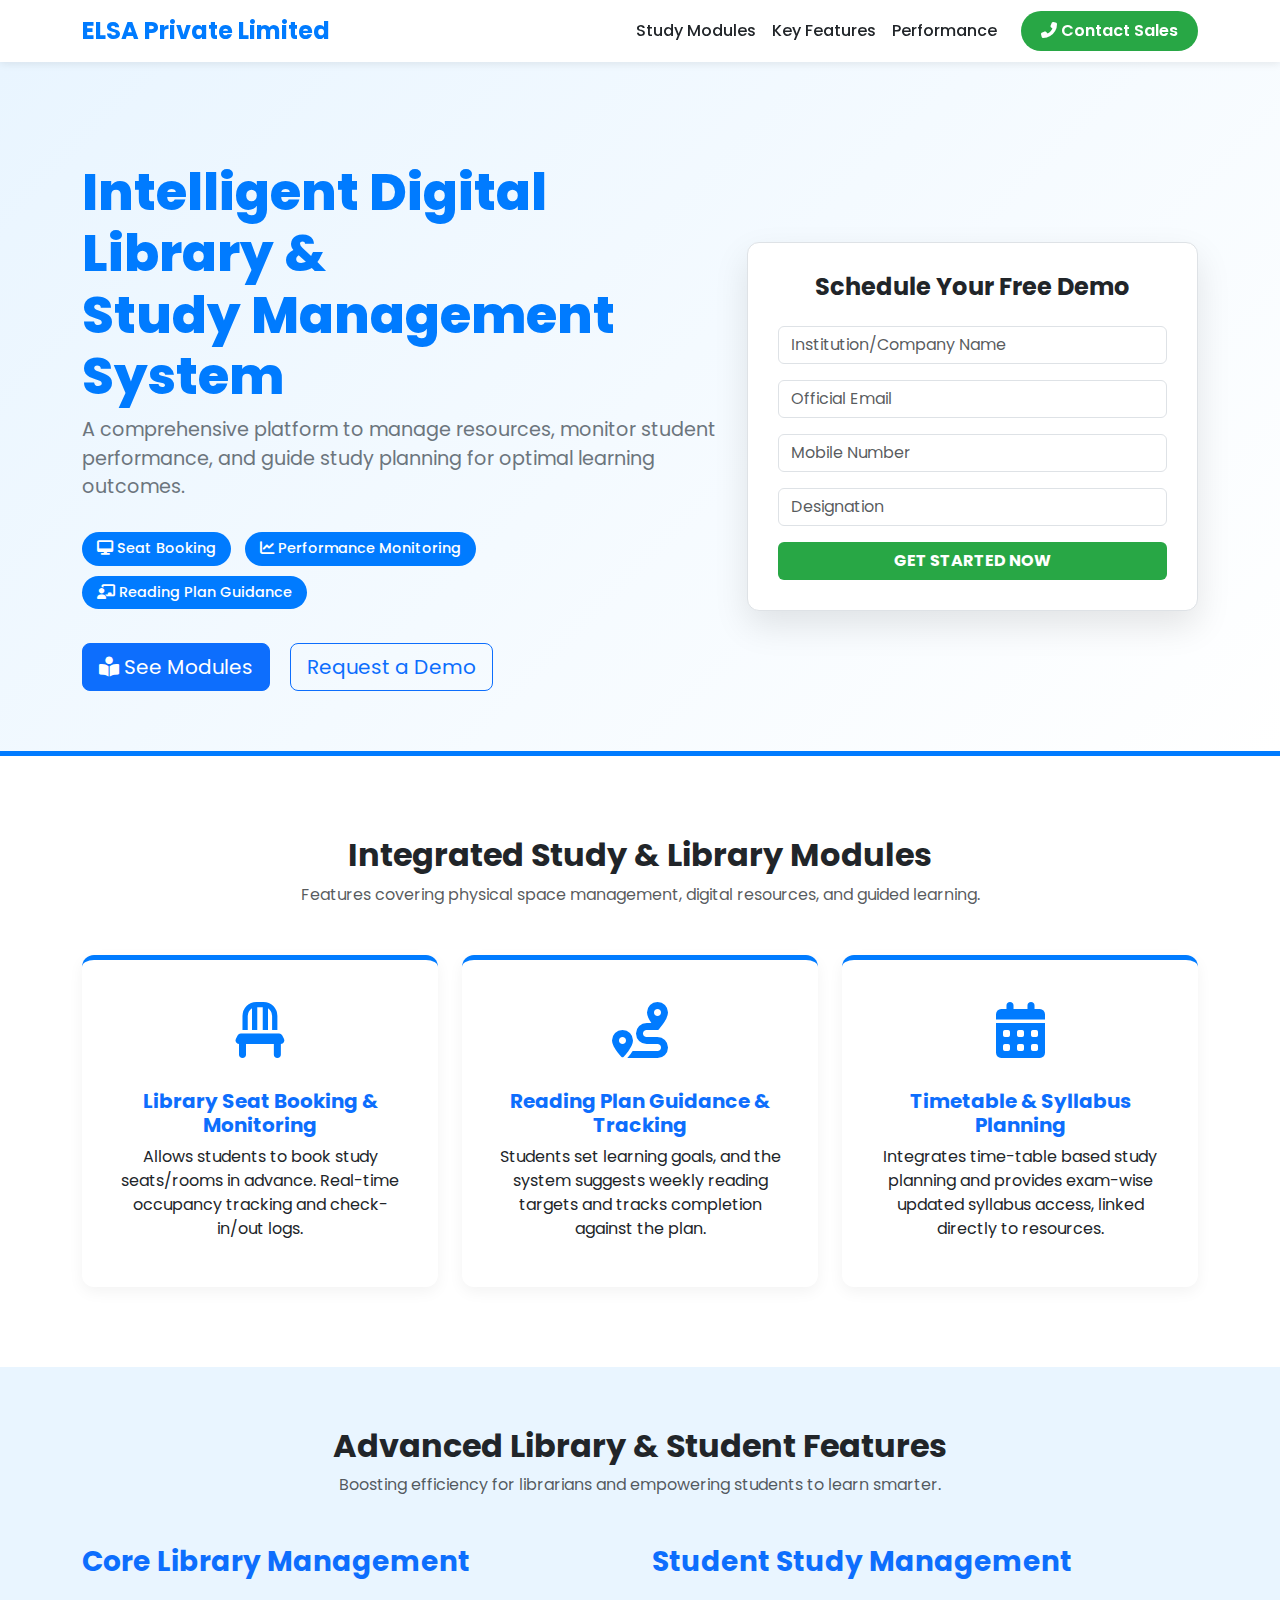
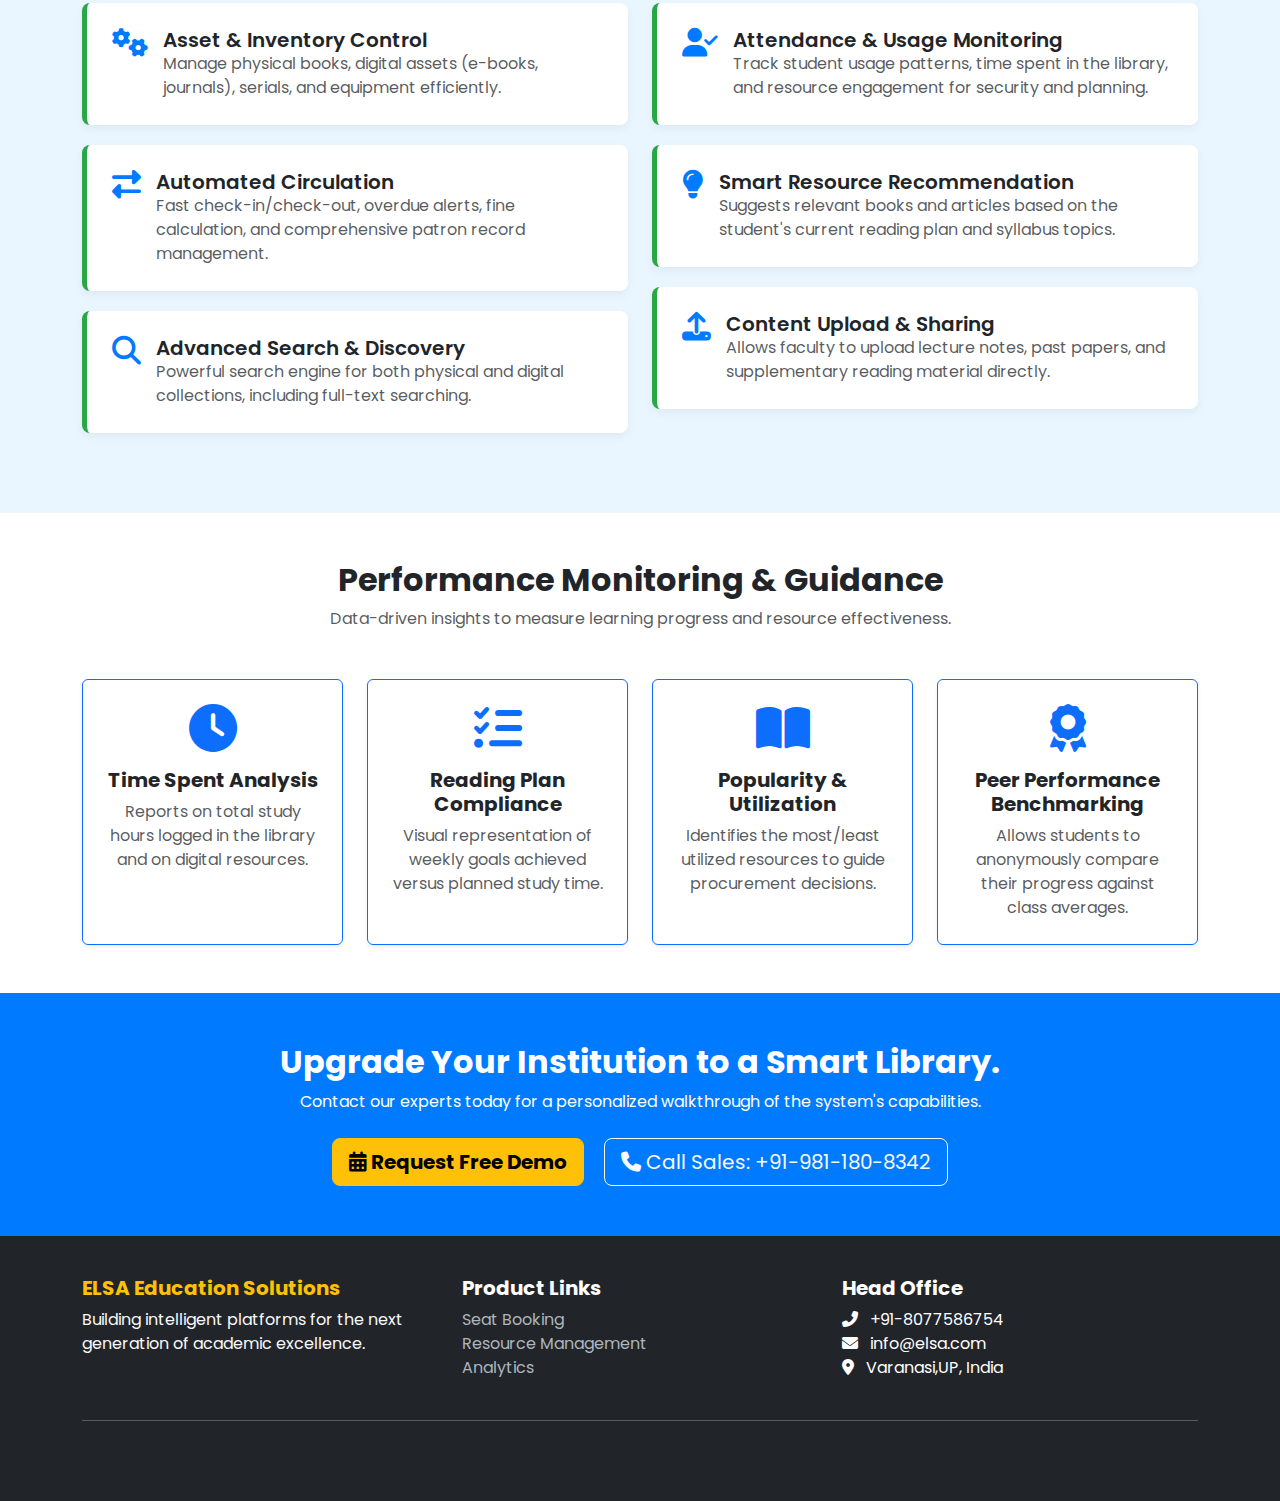
<file: templates/dlms.html>
<!DOCTYPE html>
<html lang="en">
<head>
    <meta charset="utf-8">
    <meta name="viewport" content="width=device-width, initial-scale=1">
    <title>Digital Library Management System | ELSA Private Limited</title>

    <!-- Bootstrap CSS -->
    <link href="https://cdn.jsdelivr.net/npm/bootstrap@5.3.2/dist/css/bootstrap.min.css" rel="stylesheet">
    <!-- Font Awesome Icons -->
    <link href="https://cdnjs.cloudflare.com/ajax/libs/font-awesome/6.4.0/css/all.min.css" rel="stylesheet">
    <!-- Google Font - Poppins -->
    <link href="https://fonts.googleapis.com/css2?family=Poppins:wght@400;500;600;700;800&display=swap" rel="stylesheet">

    <style>
        :root {
            --primary-color: #007bff; /* Bright Blue */
            --secondary-color: #e9f5ff; /* Very Light Blue */
            --accent-color: #28a745; /* Green for success/focus */
            --text-dark: #212529;
            --text-light: #6c757d;
        }

        body {
            font-family: 'Poppins', sans-serif;
            background-color: #fff;
            color: var(--text-dark);
        }

        /* --- Navbar --- */
        .navbar {
            box-shadow: 0 2px 8px rgba(0, 0, 0, 0.08);
            background-color: #fff;
        }
        .navbar-brand {
            color: var(--primary-color) !important;
            font-weight: 700;
            font-size: 1.5rem;
        }
        .nav-link {
            color: var(--text-dark) !important;
            font-weight: 500;
            transition: color 0.3s;
        }
        .nav-link:hover {
            color: var(--primary-color) !important;
        }
        .btn-call-now {
            background-color: var(--accent-color);
            color: #fff;
            font-weight: 600;
            border: none;
            padding: 8px 20px;
            border-radius: 50px;
            transition: background-color 0.3s;
        }
        .btn-call-now:hover {
            background-color: #218838;
        }

        /* --- Hero Section --- */
        .hero-section {
            background: linear-gradient(135deg, var(--secondary-color) 0%, #fff 100%);
            padding: 100px 0 60px 0;
            border-bottom: 5px solid var(--primary-color);
        }
        .hero-title {
            font-weight: 800;
            color: var(--primary-color);
            font-size: 3.2rem;
        }
        .hero-subtitle {
            color: var(--text-light);
            font-size: 1.2rem;
            margin-bottom: 30px;
        }
        .hero-feature-pill {
            display: inline-block;
            background-color: var(--primary-color);
            color: #fff;
            padding: 6px 15px;
            border-radius: 50px;
            font-size: 0.9rem;
            font-weight: 500;
            margin-right: 10px;
            margin-bottom: 10px;
        }
        .contact-form-card {
            background-color: #fff;
            border: 1px solid #dee2e6;
            border-radius: 12px;
            padding: 30px;
            box-shadow: 0 15px 35px rgba(0, 0, 0, 0.1);
        }

        /* --- Modules Section --- */
        .modules-section {
            padding: 80px 0;
        }
        .module-card {
            border: none;
            border-radius: 12px;
            transition: transform 0.3s, box-shadow 0.3s;
            background-color: #fff;
            box-shadow: 0 5px 15px rgba(0,0,0,0.05);
            height: 100%;
            padding: 30px;
            text-align: center;
            border-top: 5px solid var(--primary-color);
        }
        .module-card:hover {
            transform: translateY(-5px);
            box-shadow: 0 10px 25px rgba(0,0,0,0.15);
            border-top-color: var(--accent-color);
        }
        .module-icon {
            font-size: 3.5rem;
            color: var(--primary-color);
            margin-bottom: 15px;
        }

        /* --- Detailed Features Section --- */
        .detailed-features {
            padding: 60px 0;
            background-color: var(--secondary-color);
        }
        .feature-box {
            background-color: #fff;
            padding: 25px;
            border-radius: 8px;
            box-shadow: 0 4px 10px rgba(0,0,0,0.05);
            margin-bottom: 20px;
            border-left: 5px solid var(--accent-color);
            transition: all 0.3s;
        }
        .feature-box:hover {
            box-shadow: 0 8px 15px rgba(0,0,0,0.1);
        }
        .feature-box i {
            color: var(--primary-color);
            font-size: 1.8rem;
            margin-right: 15px;
        }
        .feature-box h5 {
            color: var(--text-dark);
            font-weight: 600;
            margin: 0;
        }

        /* --- CTA Section --- */
        .cta-section {
            background-color: var(--primary-color);
            padding: 50px 0;
        }

        /* --- Footer --- */
        footer {
            background: var(--text-dark);
            color: #fff;
            padding: 40px 0;
        }
        footer a {
            color: #adb5bd;
            text-decoration: none;
            transition: color 0.3s;
        }
        footer a:hover {
            color: #fff;
        }
    </style>
</head>
<body>

<!-- Navigation Bar -->
<nav class="navbar navbar-expand-lg sticky-top">
    <div class="container">
        <a class="navbar-brand" href="index.html">ELSA Private Limited</a>
        <button class="navbar-toggler" type="button" data-bs-toggle="collapse" data-bs-target="#navbarNav">
            <span class="navbar-toggler-icon"></span>
        </button>
        <div class="collapse navbar-collapse" id="navbarNav">
            <ul class="navbar-nav ms-auto mb-2 mb-lg-0 align-items-lg-center">
                <li class="nav-item"><a class="nav-link" href="#modules">Study Modules</a></li>
                <li class="nav-item"><a class="nav-link" href="#features">Key Features</a></li>
                <li class="nav-item"><a class="nav-link" href="#performance">Performance</a></li>
                <li class="nav-item">
                    <a href="tel:+919811808342" class="btn btn-call-now ms-lg-3"><i class="fas fa-phone-alt"></i> Contact Sales</a>
                </li>
            </ul>
        </div>
    </div>
</nav>

<!-- Hero Section & Contact Form -->
<section class="hero-section">
    <div class="container">
        <div class="row align-items-center">
            <div class="col-lg-7 text-lg-start text-center mb-5 mb-lg-0">
                <h1 class="hero-title">Intelligent Digital Library & <br>Study Management System</h1>
                <p class="hero-subtitle">A comprehensive platform to manage resources, monitor student performance, and guide study planning for optimal learning outcomes.</p>

                <div class="mb-4">
                    <span class="hero-feature-pill"><i class="fas fa-desktop"></i> Seat Booking</span>
                    <span class="hero-feature-pill"><i class="fas fa-chart-line"></i> Performance Monitoring</span>
                    <span class="hero-feature-pill"><i class="fas fa-chalkboard-teacher"></i> Reading Plan Guidance</span>
                </div>

                <a href="#modules" class="btn btn-primary btn-lg me-3"><i class="fas fa-book-reader"></i> See Modules</a>
                <a href="#contact" class="btn btn-outline-primary btn-lg">Request a Demo</a>
            </div>
            <div class="col-lg-5">
                <div class="contact-form-card" id="contact">
                    <h4 class="text-center mb-4 fw-bold">Schedule Your Free Demo</h4>
                    <form>
                        <div class="mb-3"><input type="text" class="form-control" placeholder="Institution/Company Name" required></div>
                        <div class="mb-3"><input type="email" class="form-control" placeholder="Official Email" required></div>
                        <div class="mb-3"><input type="tel" class="form-control" placeholder="Mobile Number" required></div>
                        <div class="mb-3"><input type="text" class="form-control" placeholder="Designation" required></div>
                        <button type="submit" class="btn btn-accent-color w-100 fw-bold" style="background-color: var(--accent-color); color: white;">GET STARTED NOW</button>
                    </form>
                </div>
            </div>
        </div>
    </div>
</section>

<!-- Key Study Modules Section -->
<section id="modules" class="modules-section">
    <div class="container">
        <div class="text-center mb-5">
            <h2 class="fw-bold">Integrated Study & Library Modules</h2>
            <p class="text-muted">Features covering physical space management, digital resources, and guided learning.</p>
        </div>
        <div class="row g-4">
            <!-- Module 1: Seat Booking -->
            <div class="col-md-4">
                <div class="module-card">
                    <div class="module-icon"><i class="fas fa-chair"></i></div>
                    <h5 class="fw-bold text-primary">Library Seat Booking & Monitoring</h5>
                    <p>Allows students to book study seats/rooms in advance. Real-time occupancy tracking and check-in/out logs.</p>
                </div>
            </div>
            <!-- Module 2: Reading Plan Guidance -->
            <div class="col-md-4">
                <div class="module-card">
                    <div class="module-icon"><i class="fas fa-route"></i></div>
                    <h5 class="fw-bold text-primary">Reading Plan Guidance & Tracking</h5>
                    <p>Students set learning goals, and the system suggests weekly reading targets and tracks completion against the plan.</p>
                </div>
            </div>
            <!-- Module 3: Time Table & Syllabus -->
            <div class="col-md-4">
                <div class="module-card">
                    <div class="module-icon"><i class="fas fa-calendar-alt"></i></div>
                    <h5 class="fw-bold text-primary">Timetable & Syllabus Planning</h5>
                    <p>Integrates time-table based study planning and provides exam-wise updated syllabus access, linked directly to resources.</p>
                </div>
            </div>
        </div>
    </div>
</section>

<!-- Detailed Performance and Monitoring Features -->
<section id="features" class="detailed-features">
    <div class="container">
        <div class="text-center mb-5">
            <h2 class="fw-bold">Advanced Library & Student Features</h2>
            <p class="text-muted">Boosting efficiency for librarians and empowering students to learn smarter.</p>
        </div>

        <div class="row g-4">
            <div class="col-lg-6">
                <h3 class="fw-bold text-primary mb-4">Core Library Management</h3>

                <div class="feature-box d-flex align-items-start">
                    <i class="fas fa-cogs"></i>
                    <div>
                        <h5>Asset & Inventory Control</h5>
                        <p class="text-muted mb-0">Manage physical books, digital assets (e-books, journals), serials, and equipment efficiently.</p>
                    </div>
                </div>

                <div class="feature-box d-flex align-items-start">
                    <i class="fas fa-exchange-alt"></i>
                    <div>
                        <h5>Automated Circulation</h5>
                        <p class="text-muted mb-0">Fast check-in/check-out, overdue alerts, fine calculation, and comprehensive patron record management.</p>
                    </div>
                </div>

                <div class="feature-box d-flex align-items-start">
                    <i class="fas fa-search"></i>
                    <div>
                        <h5>Advanced Search & Discovery</h5>
                        <p class="text-muted mb-0">Powerful search engine for both physical and digital collections, including full-text searching.</p>
                    </div>
                </div>
            </div>

            <div class="col-lg-6">
                <h3 class="fw-bold text-primary mb-4">Student Study Management</h3>

                <div class="feature-box d-flex align-items-start">
                    <i class="fas fa-user-check"></i>
                    <div>
                        <h5>Attendance & Usage Monitoring</h5>
                        <p class="text-muted mb-0">Track student usage patterns, time spent in the library, and resource engagement for security and planning.</p>
                    </div>
                </div>

                <div class="feature-box d-flex align-items-start">
                    <i class="fas fa-lightbulb"></i>
                    <div>
                        <h5>Smart Resource Recommendation</h5>
                        <p class="text-muted mb-0">Suggests relevant books and articles based on the student's current reading plan and syllabus topics.</p>
                    </div>
                </div>

                <div class="feature-box d-flex align-items-start">
                    <i class="fas fa-upload"></i>
                    <div>
                        <h5>Content Upload & Sharing</h5>
                        <p class="text-muted mb-0">Allows faculty to upload lecture notes, past papers, and supplementary reading material directly.</p>
                    </div>
                </div>
            </div>
        </div>
    </div>
</section>

<!-- Performance Monitoring Section (Dedicated) -->
<section id="performance" class="py-5 bg-white">
    <div class="container">
        <div class="text-center mb-5">
            <h2 class="fw-bold">Performance Monitoring & Guidance</h2>
            <p class="text-muted">Data-driven insights to measure learning progress and resource effectiveness.  </p>
        </div>
        <div class="row g-4 text-center">
            <!-- Metric 1: Study Time -->
            <div class="col-lg-3 col-sm-6">
                <div class="p-4 rounded shadow-sm h-100 border border-primary">
                    <i class="fas fa-clock fa-3x text-primary mb-3"></i>
                    <h5 class="fw-bold">Time Spent Analysis</h5>
                    <p class="text-muted mb-0">Reports on total study hours logged in the library and on digital resources.</p>
                </div>
            </div>
            <!-- Metric 2: Progress -->
            <div class="col-lg-3 col-sm-6">
                <div class="p-4 rounded shadow-sm h-100 border border-primary">
                    <i class="fas fa-tasks fa-3x text-primary mb-3"></i>
                    <h5 class="fw-bold">Reading Plan Compliance</h5>
                    <p class="text-muted mb-0">Visual representation of weekly goals achieved versus planned study time.</p>
                </div>
            </div>
            <!-- Metric 3: Resource Utilization -->
            <div class="col-lg-3 col-sm-6">
                <div class="p-4 rounded shadow-sm h-100 border border-primary">
                    <i class="fas fa-book-open fa-3x text-primary mb-3"></i>
                    <h5 class="fw-bold">Popularity & Utilization</h5>
                    <p class="text-muted mb-0">Identifies the most/least utilized resources to guide procurement decisions.</p>
                </div>
            </div>
            <!-- Metric 4: Comparison -->
            <div class="col-lg-3 col-sm-6">
                <div class="p-4 rounded shadow-sm h-100 border border-primary">
                    <i class="fas fa-award fa-3x text-primary mb-3"></i>
                    <h5 class="fw-bold">Peer Performance Benchmarking</h5>
                    <p class="text-muted mb-0">Allows students to anonymously compare their progress against class averages.</p>
                </div>
            </div>
        </div>
    </div>
</section>

<!-- Call to Action -->
<section class="cta-section text-white text-center">
    <div class="container">
        <h2 class="fw-bold">Upgrade Your Institution to a Smart Library.</h2>
        <p class="mb-4">Contact our experts today for a personalized walkthrough of the system's capabilities.</p>
        <a href="#contact" class="btn btn-warning btn-lg fw-bold me-3"><i class="fas fa-calendar-alt"></i> Request Free Demo</a>
        <a href="tel:+919811808342" class="btn btn-outline-light btn-lg"><i class="fas fa-phone"></i> Call Sales: +91-981-180-8342</a>
    </div>
</section>

<!-- Footer -->
<footer>
    <div class="container">
        <div class="row">
            <div class="col-lg-4 mb-4 mb-lg-0">
                <h5 class="text-warning fw-bold">ELSA Education Solutions</h5>
                <p class="text-light">Building intelligent platforms for the next generation of academic excellence.</p>
            </div>
            <div class="col-lg-4 mb-4 mb-lg-0">
                <h5 class="fw-bold">Product Links</h5>
                <ul class="list-unstyled">
                    <li><a href="#modules">Seat Booking</a></li>
                    <li><a href="#features">Resource Management</a></li>
                    <li><a href="#performance">Analytics</a></li>
                </ul>
            </div>
            <div class="col-lg-4">
                <h5 class="fw-bold">Head Office</h5>
                <ul class="list-unstyled">
                    <li><i class="fas fa-phone-alt me-2"></i> +91-8077586754</li>
                    <li><i class="fas fa-envelope me-2"></i> info@elsa.com</li>
                    <li><i class="fas fa-map-marker-alt me-2"></i> Varanasi,UP, India</li>
                </ul>
            </div>
        </div>
        <hr class="mt-4 mb-3">
        <div class="text-center">
            <p class="mb-0 text-muted">© 2025 ELSA Private Limited. All Rights Reserved.</p>
        </div>
    </div>
</footer>

<!-- Bootstrap JS Bundle -->
<script src="https://cdn.jsdelivr.net/npm/bootstrap@5.3.2/dist/js/bootstrap.bundle.min.js"></script>

</body>
</html>
</file>
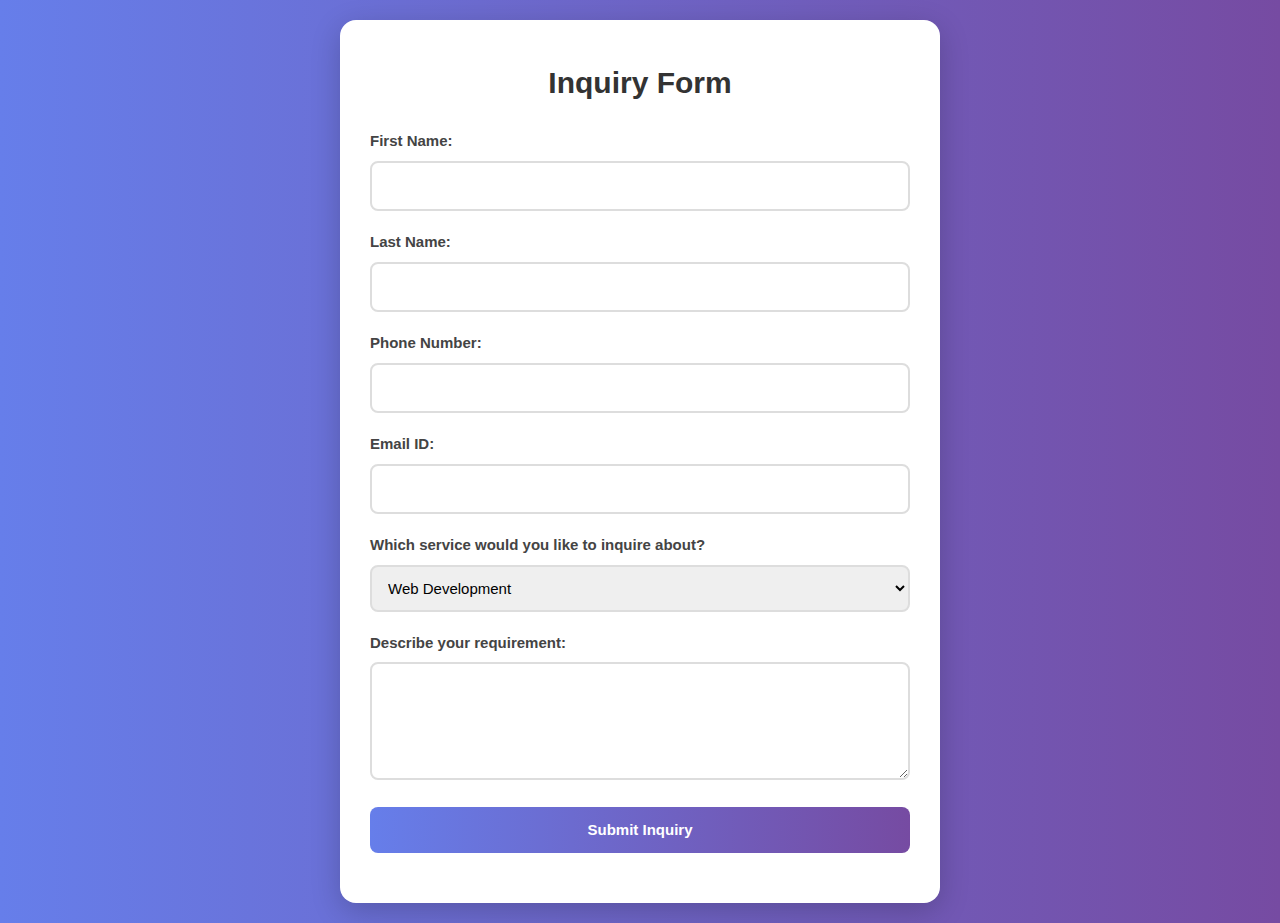
<file: templates/inquiry.html>
<!DOCTYPE html>
<html lang="en">
<head>
  <meta charset="UTF-8" />
  <meta name="viewport" content="width=device-width, initial-scale=1.0"/>
  <title>Inquiry Form</title>
  <link rel="stylesheet" href="https://www.w3schools.com/w3css/4/w3.css"/>
  <style>
    body {
      font-family: 'Segoe UI', Tahoma, Geneva, Verdana, sans-serif;
      background: linear-gradient(to right, #667eea, #764ba2);
      padding: 20px;
    }
    .container {
      max-width: 600px;
      margin: auto;
      background: #fff;
      padding: 30px;
      border-radius: 16px;
      box-shadow: 0 8px 30px rgba(0,0,0,0.2);
      transition: transform 0.3s ease, box-shadow 0.3s ease;
    }
    .container:hover {
      transform: translateY(-5px);
      box-shadow: 0 16px 40px rgba(0,0,0,0.3);
    }
    .container h2 {
      text-align: center;
      color: #333;
      margin-bottom: 25px;
      font-weight: 700;
    }
    .form-group {
      margin-bottom: 20px;
    }
    .form-group label {
      display: block;
      margin-bottom: 8px;
      color: #444;
      font-weight: 600;
      transition: color 0.3s ease;
    }
    .form-group input,
    .form-group select,
    .form-group textarea {
      width: 100%;
      padding: 12px;
      border: 2px solid #ddd;
      border-radius: 8px;
      box-sizing: border-box;
      transition: border-color 0.3s ease, box-shadow 0.3s ease;
    }
    .form-group input:focus,
    .form-group select:focus,
    .form-group textarea:focus {
      border-color: #667eea;
      box-shadow: 0 0 5px rgba(102, 126, 234, 0.5);
      outline: none;
    }
    .form-group input[type="submit"] {
      background: linear-gradient(to right, #667eea, #764ba2);
      color: white;
      font-weight: bold;
      border: none;
      border-radius: 8px;
      cursor: pointer;
      transition: background 0.3s ease, transform 0.2s ease;
    }
    .form-group input[type="submit"]:hover {
      background: linear-gradient(to right, #764ba2, #667eea);
      transform: scale(1.02);
    }
    .message {
      display: none;
      padding: 12px;
      margin-top: 20px;
      background-color: #d4edda;
      color: #155724;
      border: 1px solid #c3e6cb;
      border-radius: 8px;
      text-align: center;
      animation: fadein 0.5s ease forwards;
    }
    @keyframes fadein {
      from {opacity: 0;}
      to {opacity: 1;}
    }
  </style>
  <script>
    document.addEventListener("DOMContentLoaded", function() {
      const urlParams = new URLSearchParams(window.location.search);
      const category = urlParams.get("category");

      const serviceSelect = document.getElementById("service");
      let services = [];

      if (category === "development") {
        services = [
          "Web Development",
          "Android Development",
          "Desktop Application"
        ];
      } else if (category === "ai") {
        services = [
          "RPA",
          "Automation",
          "AI Monitoring"
        ];
      } else if (category === "training") {
        services = [
          "Data Science",
          "Data Analysis",
          "Full Stack Development",
          "Digital Marketing"
        ];
      } else {
        services = [
          "Web Development", "Android Development", "Desktop Application",
          "RPA", "Automation", "AI Monitoring",
          "Data Science", "Data Analysis", "Full Stack Development", "Digital Marketing"
        ];
      }

      services.forEach(service => {
        const opt = document.createElement("option");
        opt.value = service;
        opt.text = service;
        serviceSelect.add(opt);
      });
    });

    function handleSubmit(event) {
      event.preventDefault();
      const form = document.getElementById("inquiryForm");
      const formData = new FormData(form);

      fetch('/submit_inquiry', {
        method: 'POST',
        body: new URLSearchParams(formData),
      })
      .then(response => response.json())
      .then(data => {
        if (data.status === 'success') {
          document.querySelector('.message').innerText = data.message;
          document.querySelector('.message').style.display = 'block';
          setTimeout(() => {
            form.reset();
          }, 2000);
        } else {
          alert(data.message);
        }
      })
      .catch(error => console.error('Error:', error));
    }
  </script>
</head>
<body>
  <div class="container">
    <h2>Inquiry Form</h2>
    <form id="inquiryForm" onsubmit="handleSubmit(event)">
      <div class="form-group">
        <label for="firstName">First Name:</label>
        <input type="text" id="firstName" name="firstName" required />
      </div>
      <div class="form-group">
        <label for="lastName">Last Name:</label>
        <input type="text" id="lastName" name="lastName" required />
      </div>
      <div class="form-group">
        <label for="phoneNumber">Phone Number:</label>
        <input type="tel" id="phoneNumber" name="phoneNumber" required />
      </div>
      <div class="form-group">
        <label for="email">Email ID:</label>
        <input type="email" id="email" name="email" required />
      </div>
      <div class="form-group">
        <label for="service">Which service would you like to inquire about?</label>
        <select id="service" name="service" required>
          <!-- options dynamically added -->
        </select>
      </div>
      <div class="form-group">
        <label for="requirement">Describe your requirement:</label>
        <textarea id="requirement" name="requirement" rows="4" required></textarea>
      </div>
      <div class="form-group">
        <input type="submit" value="Submit Inquiry" />
      </div>
    </form>
    <div class="message"></div>
  </div>
</body>
</html>
</file>
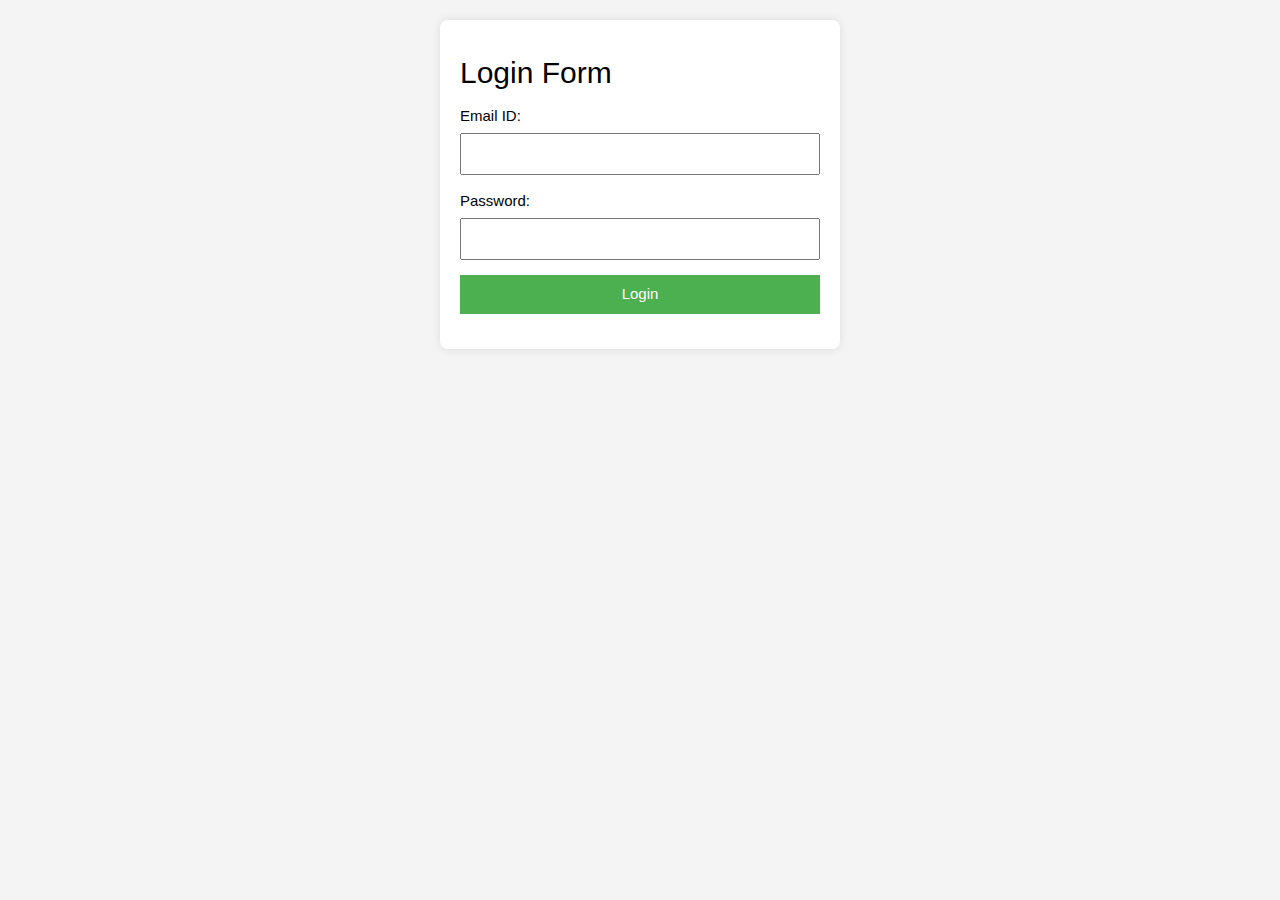
<file: templates/login.html>
<!DOCTYPE html>
<html lang="en">
<head>
    <meta charset="UTF-8">
    <meta name="viewport" content="width=device-width, initial-scale=1.0">
    <title>Login</title>
    <link rel="stylesheet" href="https://www.w3schools.com/w3css/4/w3.css">
    <style>
        body {
            font-family: Arial, sans-serif;
            background-color: #f4f4f4;
            padding: 20px;
        }
        .container {
            max-width: 400px;
            margin: auto;
            background: #fff;
            padding: 20px;
            border-radius: 8px;
            box-shadow: 0 0 10px rgba(0, 0, 0, 0.1);
        }
        .form-group {
            margin-bottom: 15px;
        }
        .form-group label {
            display: block;
            margin-bottom: 5px;
        }
        .form-group input {
            width: 100%;
            padding: 8px;
            box-sizing: border-box;
        }
        .form-group input[type="submit"] {
            background-color: #4CAF50;
            color: white;
            border: none;
            cursor: pointer;
        }
        .form-group input[type="submit"]:hover {
            background-color: #45a049;
        }
        .message {
            display: none;
            padding: 10px;
            margin-top: 20px;
            background-color: #d4edda;
            color: #155724;
            border: 1px solid #c3e6cb;
            border-radius: 4px;
        }
    </style>
    <script>
        function handleLogin(event) {
            event.preventDefault();

            const email = document.getElementById('email').value;
            const password = document.getElementById('password').value;

            fetch('/login', {
                method: 'POST',
                headers: {
                    'Content-Type': 'application/x-www-form-urlencoded',
                },
                body: new URLSearchParams({
                    email: email,
                    password: password
                }),
            })
            .then(response => response.json())
            .then(data => {
                if (data.status === 'success') {
                    document.querySelector('.message').innerText = data.message;
                    document.querySelector('.message').style.display = 'block';
                    setTimeout(() => {
                        window.location.href = '/'; // Redirect to home or dashboard
                    }, 2000); // Redirect after 2 seconds
                } else {
                    alert(data.message);
                }
            })
            .catch(error => console.error('Error:', error));
        }
    </script>
</head>
<body>

    <div class="container">
        <h2>Login Form</h2>
        <form id="loginForm" onsubmit="handleLogin(event)">
            <div class="form-group">
                <label for="email">Email ID:</label>
                <input type="email" id="email" name="email" required>
            </div>
            <div class="form-group">
                <label for="password">Password:</label>
                <input type="password" id="password" name="password" required>
            </div>
            <div class="form-group">
                <input type="submit" value="Login">
            </div>
        </form>
        <div class="message"></div>
    </div>

</body>
</html>
</file>
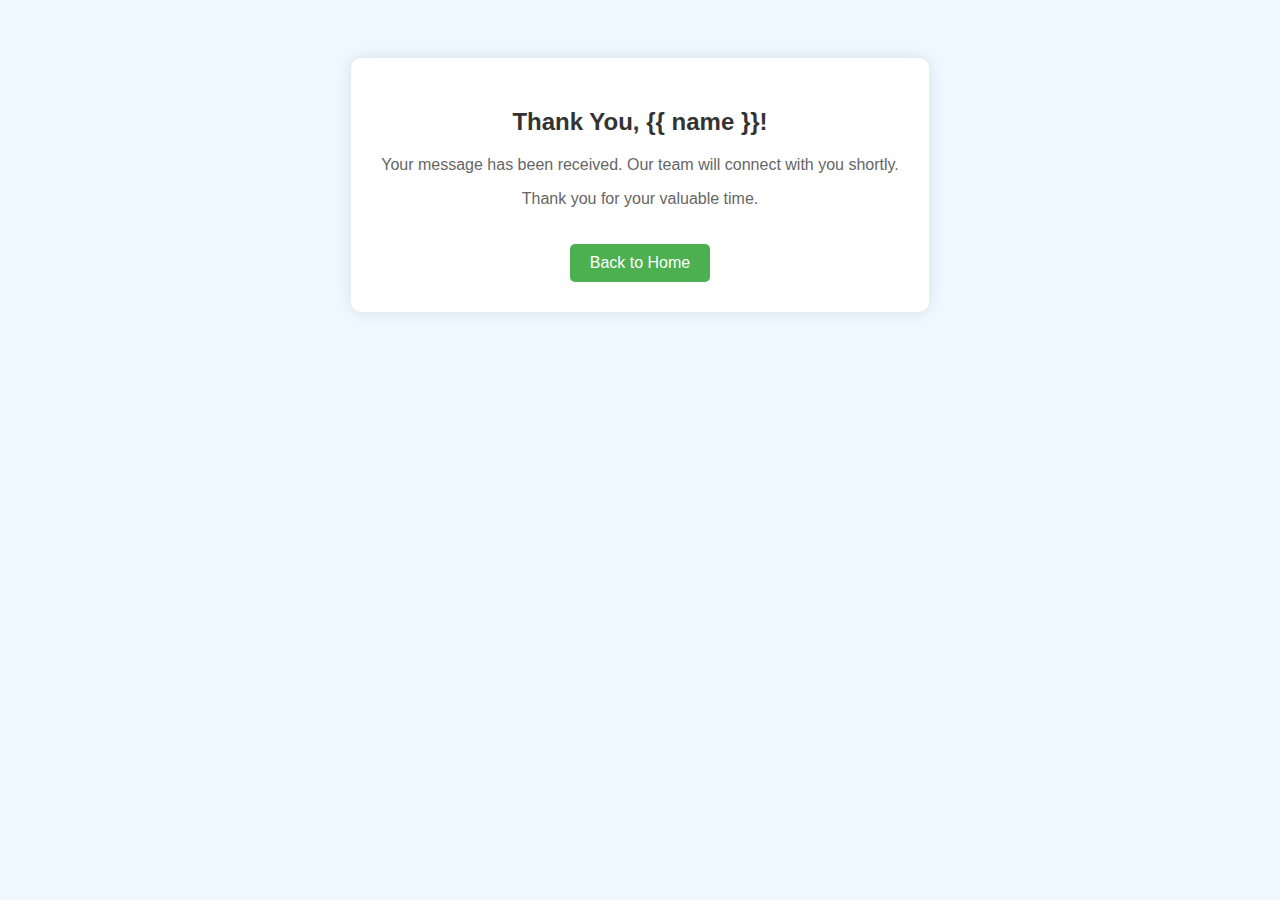
<file: templates/thank_you.html>
<!DOCTYPE html>
<html lang="en">
<head>
    <meta charset="UTF-8">
    <meta name="viewport" content="width=device-width, initial-scale=1.0">
    <title>Thank You</title>
    <style>
        body {
            font-family: Arial, sans-serif;
            background-color: #f0f8ff;
            text-align: center;
            padding: 50px;
        }
        .message-box {
            background-color: #fff;
            padding: 30px;
            border-radius: 10px;
            box-shadow: 0 0 15px rgba(0, 0, 0, 0.1);
            display: inline-block;
        }
        h2 {
            color: #333;
        }
        p {
            color: #666;
        }
        .back-button {
            display: inline-block;
            margin-top: 20px;
            padding: 10px 20px;
            background-color: #4CAF50;
            color: white;
            text-decoration: none;
            border-radius: 5px;
        }
        .back-button:hover {
            background-color: #45a049;
        }
    </style>
</head>
<body>
    <div class="message-box">
        <h2>Thank You, {{ name }}!</h2>
        <p>Your message has been received. Our team will connect with you shortly.</p>
        <p>Thank you for your valuable time.</p>
        <a href="/" class="back-button">Back to Home</a>
    </div>
</body>
</html>
</file>
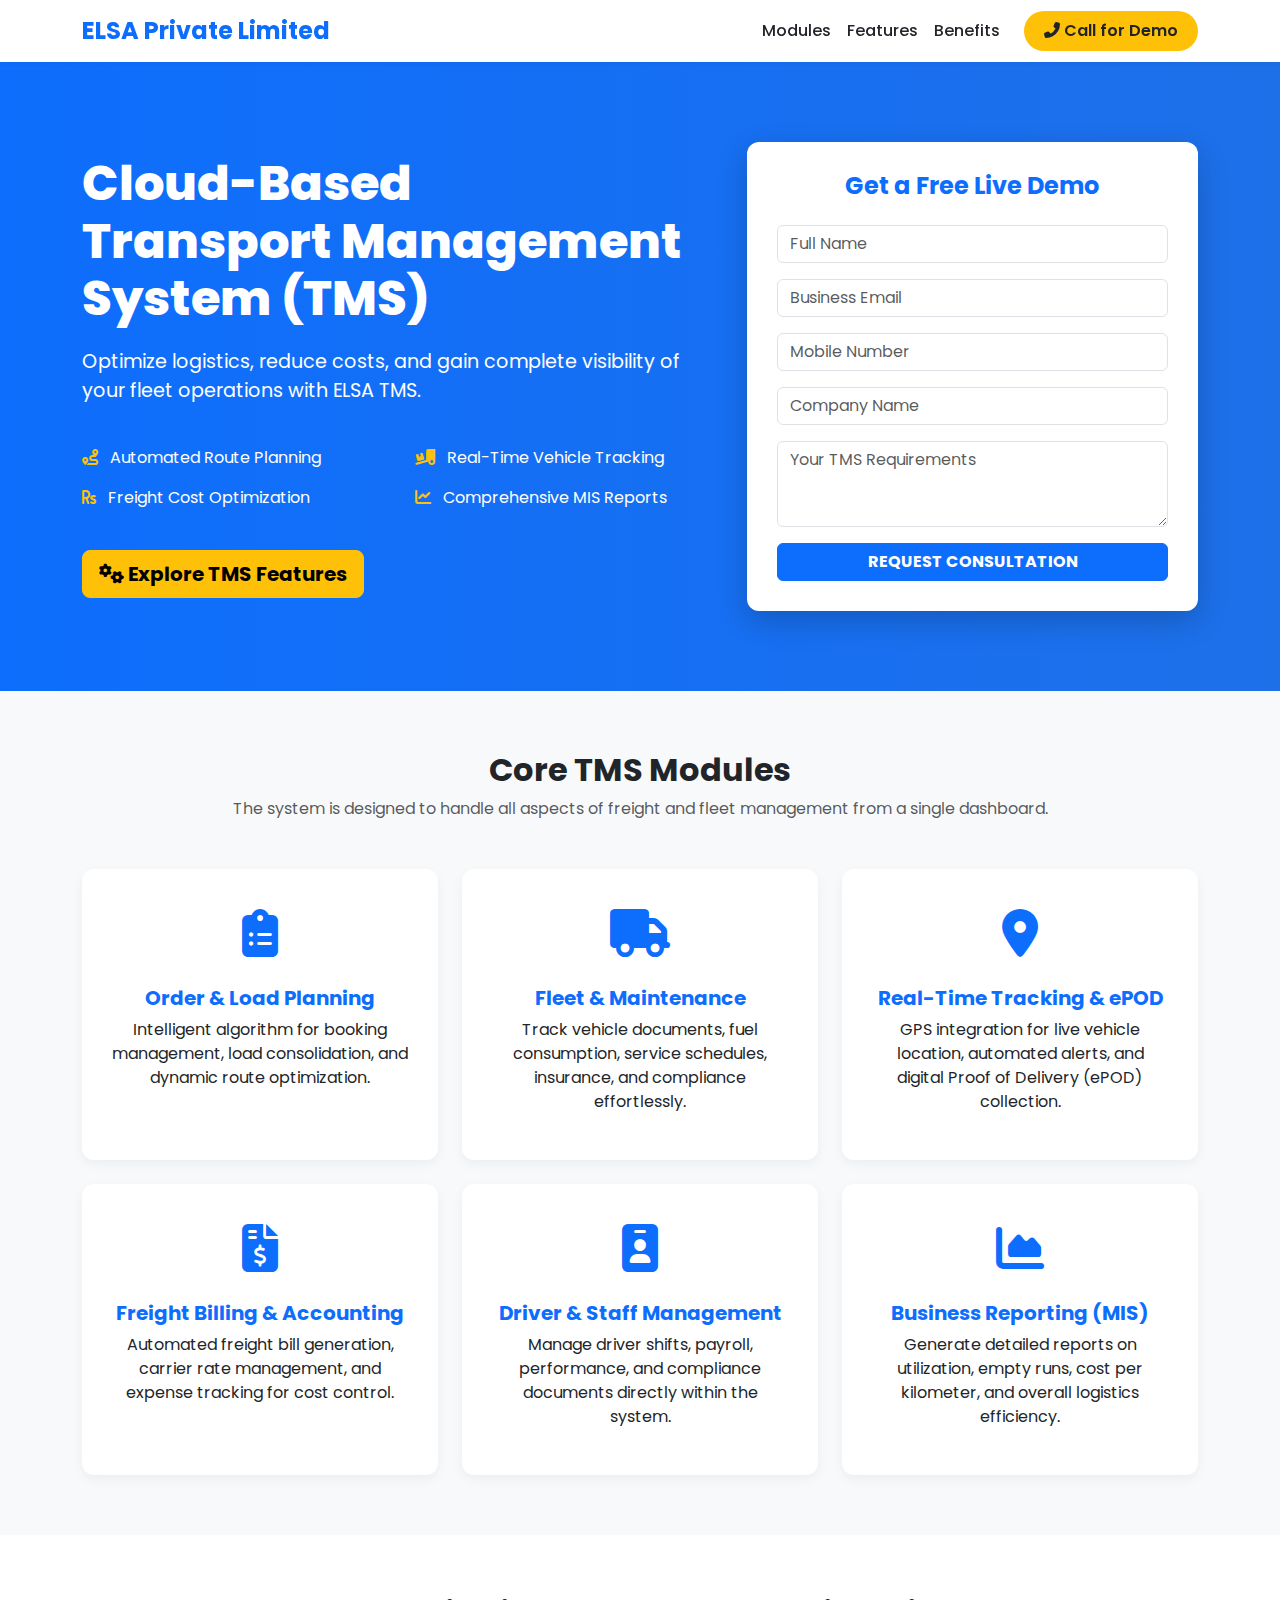
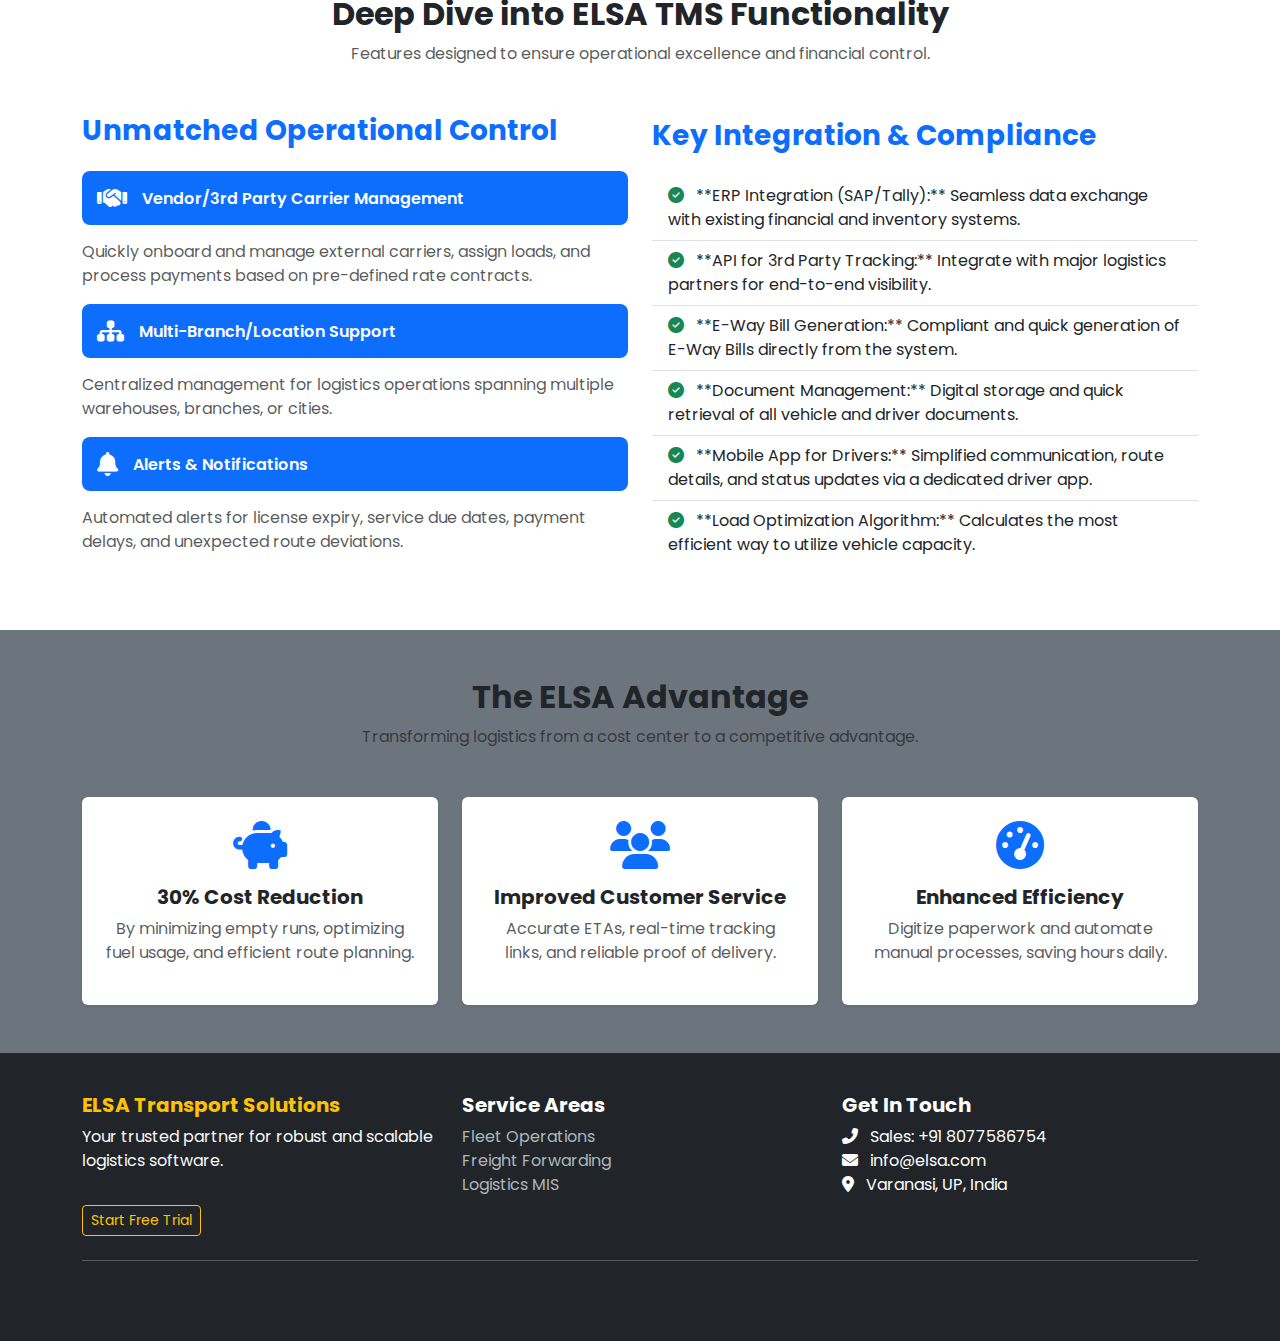
<file: templates/transport_management.html>
<!DOCTYPE html>
<html lang="en">
<head>
    <meta charset="utf-8">
    <meta name="viewport" content="width=device-width, initial-scale=1">
    <title>Transport Management System (TMS) | ELSA Private Limited</title>

    <link href="https://cdn.jsdelivr.net/npm/bootstrap@5.3.2/dist/css/bootstrap.min.css" rel="stylesheet">
    <link href="https://cdnjs.cloudflare.com/ajax/libs/font-awesome/6.4.0/css/all.min.css" rel="stylesheet">
    <link href="https://fonts.googleapis.com/css2?family=Poppins:wght@400;500;600;700;800&display=swap" rel="stylesheet">

    <style>
        :root {
            --primary-color: #0d6efd; /* Blue */
            --secondary-color: #f8f9fa; /* Light Gray */
            --success-color: #198754; /* Green */
            --text-dark: #212529;
        }

        body {
            font-family: 'Poppins', sans-serif;
            background-color: #fff;
            color: var(--text-dark);
        }

        /* --- Navbar --- */
        .navbar {
            box-shadow: 0 2px 4px rgba(0, 0, 0, 0.05);
            background-color: #fff;
        }
        .navbar-brand {
            color: var(--primary-color) !important;
            font-weight: 700;
            font-size: 1.5rem;
        }
        .nav-link {
            color: var(--text-dark) !important;
            font-weight: 500;
        }
        .btn-call-now {
            background-color: #ffc107; /* Warning color */
            color: var(--text-dark);
            font-weight: 600;
            border: none;
            padding: 8px 20px;
            border-radius: 50px;
        }

        /* --- Hero Section --- */
        .hero-section {
            background: linear-gradient(90deg, #0d6efd 0%, #1e70e9 100%);
            color: #fff;
            padding: 80px 0;
        }
        .hero-title {
            font-weight: 800;
            font-size: 3rem;
            margin-bottom: 20px;
        }
        .hero-subtitle {
            font-size: 1.2rem;
            margin-bottom: 40px;
        }
        .contact-form-card {
            background-color: #fff;
            border-radius: 12px;
            padding: 30px;
            box-shadow: 0 10px 30px rgba(0, 0, 0, 0.2);
        }
        .contact-form-card h4 {
            color: var(--primary-color);
        }
        .form-control:focus {
            border-color: #ffc107;
            box-shadow: 0 0 0 0.25rem rgba(255, 193, 7, 0.25);
        }

        /* --- Key Modules Section --- */
        .key-modules-section {
            padding: 60px 0;
            background-color: var(--secondary-color);
        }
        .module-card {
            border: none;
            border-radius: 12px;
            transition: transform 0.3s, box-shadow 0.3s;
            background-color: #fff;
            box-shadow: 0 4px 12px rgba(0,0,0,0.05);
            height: 100%;
            padding: 30px;
            text-align: center;
        }
        .module-card:hover {
            transform: translateY(-5px);
            box-shadow: 0 8px 20px rgba(0,0,0,0.15);
        }
        .module-icon {
            font-size: 3rem;
            color: var(--primary-color);
            margin-bottom: 15px;
        }

        /* --- Detailed Features Section --- */
        .detailed-features {
            padding: 60px 0;
        }
        .feature-icon-box {
            background-color: var(--primary-color);
            color: #fff;
            padding: 15px;
            border-radius: 8px;
            margin-bottom: 15px;
            display: flex;
            align-items: center;
        }
        .feature-icon-box i {
            font-size: 1.5rem;
            margin-right: 15px;
        }
        .feature-icon-box h6 {
            margin: 0;
            font-weight: 600;
        }
        .list-group-item i {
            color: var(--success-color);
            margin-right: 8px;
        }

        /* --- Footer --- */
        footer {
            background: var(--text-dark);
            color: #fff;
            padding: 40px 0;
        }
        footer a {
            color: #adb5bd;
            text-decoration: none;
            transition: color 0.3s;
        }
        footer a:hover {
            color: #fff;
        }
    </style>
</head>
<body>

<nav class="navbar navbar-expand-lg sticky-top">
    <div class="container">
        <a class="navbar-brand" href="index.html">ELSA Private Limited</a>
        <button class="navbar-toggler" type="button" data-bs-toggle="collapse" data-bs-target="#navbarNav">
            <span class="navbar-toggler-icon"></span>
        </button>
        <div class="collapse navbar-collapse" id="navbarNav">
            <ul class="navbar-nav ms-auto mb-2 mb-lg-0 align-items-lg-center">
                <li class="nav-item"><a class="nav-link" href="#modules">Modules</a></li>
                <li class="nav-item"><a class="nav-link" href="#features">Features</a></li>
                <li class="nav-item"><a class="nav-link" href="#benefits">Benefits</a></li>
                <li class="nav-item">
                    <a href="tel:+919811808342" class="btn btn-call-now ms-lg-3"><i class="fas fa-phone-alt"></i> Call for Demo</a>
                </li>
            </ul>
        </div>
    </div>
</nav>

<section class="hero-section">
    <div class="container">
        <div class="row align-items-center">
            <div class="col-lg-7 text-lg-start text-center mb-5 mb-lg-0">
                <h1 class="hero-title">Cloud-Based <br>Transport Management System (TMS)</h1>
                <p class="hero-subtitle">Optimize logistics, reduce costs, and gain complete visibility of your fleet operations with ELSA TMS.</p>

                <div class="row mb-4">
                    <div class="col-md-6 text-white text-lg-start">
                        <p><i class="fas fa-route me-2 text-warning"></i> Automated Route Planning</p>
                        <p><i class="fas fa-rupee-sign me-2 text-warning"></i> Freight Cost Optimization</p>
                    </div>
                    <div class="col-md-6 text-white text-lg-start">
                        <p><i class="fas fa-truck-loading me-2 text-warning"></i> Real-Time Vehicle Tracking</p>
                        <p><i class="fas fa-chart-line me-2 text-warning"></i> Comprehensive MIS Reports</p>
                    </div>
                </div>

                <a href="#features" class="btn btn-warning btn-lg fw-bold me-3"><i class="fas fa-cogs"></i> Explore TMS Features</a>
            </div>
            <div class="col-lg-5">
                <div class="contact-form-card" id="contact">
                    <h4 class="text-center mb-4 fw-bold">Get a Free Live Demo</h4>
                    <form>
                        <div class="mb-3"><input type="text" class="form-control" placeholder="Full Name" required></div>
                        <div class="mb-3"><input type="email" class="form-control" placeholder="Business Email" required></div>
                        <div class="mb-3"><input type="tel" class="form-control" placeholder="Mobile Number" required></div>
                        <div class="mb-3"><input type="text" class="form-control" placeholder="Company Name" required></div>
                        <div class="mb-3">
                            <textarea class="form-control" rows="3" placeholder="Your TMS Requirements"></textarea>
                        </div>
                        <button type="submit" class="btn btn-primary w-100 fw-bold">REQUEST CONSULTATION</button>
                    </form>
                </div>
            </div>
        </div>
    </div>
</section>

<section id="modules" class="key-modules-section">
    <div class="container">
        <div class="text-center mb-5">
            <h2 class="fw-bold">Core TMS Modules</h2>
            <p class="text-muted">The system is designed to handle all aspects of freight and fleet management from a single dashboard.</p>
        </div>
        <div class="row g-4">
            <div class="col-md-4">
                <div class="module-card">
                    <div class="module-icon"><i class="fas fa-clipboard-list"></i></div>
                    <h5 class="fw-bold text-primary">Order & Load Planning</h5>
                    <p>Intelligent algorithm for booking management, load consolidation, and dynamic route optimization.</p>
                </div>
            </div>
            <div class="col-md-4">
                <div class="module-card">
                    <div class="module-icon"><i class="fas fa-truck"></i></div>
                    <h5 class="fw-bold text-primary">Fleet & Maintenance</h5>
                    <p>Track vehicle documents, fuel consumption, service schedules, insurance, and compliance effortlessly.</p>
                </div>
            </div>
            <div class="col-md-4">
                <div class="module-card">
                    <div class="module-icon"><i class="fas fa-map-marker-alt"></i></div>
                    <h5 class="fw-bold text-primary">Real-Time Tracking & ePOD</h5>
                    <p>GPS integration for live vehicle location, automated alerts, and digital Proof of Delivery (ePOD) collection.</p>
                </div>
            </div>
            <div class="col-md-4">
                <div class="module-card">
                    <div class="module-icon"><i class="fas fa-file-invoice-dollar"></i></div>
                    <h5 class="fw-bold text-primary">Freight Billing & Accounting</h5>
                    <p>Automated freight bill generation, carrier rate management, and expense tracking for cost control.</p>
                </div>
            </div>
            <div class="col-md-4">
                <div class="module-card">
                    <div class="module-icon"><i class="fas fa-id-badge"></i></div>
                    <h5 class="fw-bold text-primary">Driver & Staff Management</h5>
                    <p>Manage driver shifts, payroll, performance, and compliance documents directly within the system.</p>
                </div>
            </div>
            <div class="col-md-4">
                <div class="module-card">
                    <div class="module-icon"><i class="fas fa-chart-area"></i></div>
                    <h5 class="fw-bold text-primary">Business Reporting (MIS)</h5>
                    <p>Generate detailed reports on utilization, empty runs, cost per kilometer, and overall logistics efficiency.</p>
                </div>
            </div>
        </div>
    </div>
</section>

<section id="features" class="detailed-features">
    <div class="container">
        <div class="text-center mb-5">
            <h2 class="fw-bold">Deep Dive into ELSA TMS Functionality</h2>
            <p class="text-muted">Features designed to ensure operational excellence and financial control.</p>
        </div>

        <div class="row align-items-center">
            <div class="col-lg-6 mb-4 mb-lg-0">
                <h3 class="fw-bold text-primary mb-4">Unmatched Operational Control</h3>
                <div class="feature-icon-box">
                    <i class="fas fa-handshake"></i>
                    <h6>Vendor/3rd Party Carrier Management</h6>
                </div>
                <p class="text-muted">Quickly onboard and manage external carriers, assign loads, and process payments based on pre-defined rate contracts.</p>

                <div class="feature-icon-box">
                    <i class="fas fa-sitemap"></i>
                    <h6>Multi-Branch/Location Support</h6>
                </div>
                <p class="text-muted">Centralized management for logistics operations spanning multiple warehouses, branches, or cities.</p>

                <div class="feature-icon-box">
                    <i class="fas fa-bell"></i>
                    <h6>Alerts & Notifications</h6>
                </div>
                <p class="text-muted">Automated alerts for license expiry, service due dates, payment delays, and unexpected route deviations.</p>
            </div>

            <div class="col-lg-6">
                <h3 class="fw-bold text-primary mb-4">Key Integration & Compliance</h3>
                <ul class="list-group list-group-flush">
                    <li class="list-group-item"><i class="fas fa-check-circle"></i> **ERP Integration (SAP/Tally):** Seamless data exchange with existing financial and inventory systems.</li>
                    <li class="list-group-item"><i class="fas fa-check-circle"></i> **API for 3rd Party Tracking:** Integrate with major logistics partners for end-to-end visibility.</li>
                    <li class="list-group-item"><i class="fas fa-check-circle"></i> **E-Way Bill Generation:** Compliant and quick generation of E-Way Bills directly from the system.</li>
                    <li class="list-group-item"><i class="fas fa-check-circle"></i> **Document Management:** Digital storage and quick retrieval of all vehicle and driver documents.</li>
                    <li class="list-group-item"><i class="fas fa-check-circle"></i> **Mobile App for Drivers:** Simplified communication, route details, and status updates via a dedicated driver app.</li>
                    <li class="list-group-item"><i class="fas fa-check-circle"></i> **Load Optimization Algorithm:** Calculates the most efficient way to utilize vehicle capacity.</li>
                </ul>
            </div>
        </div>
    </div>
</section>

<section id="benefits" class="py-5 bg-secondary">
    <div class="container">
        <div class="text-center mb-5">
            <h2 class="fw-bold">The ELSA Advantage</h2>
            <p class="text-muted">Transforming logistics from a cost center to a competitive advantage.</p>
        </div>
        <div class="row g-4 text-center">
            <div class="col-lg-4 col-sm-6">
                <div class="p-4 bg-white rounded shadow-sm h-100">
                    <i class="fas fa-piggy-bank fa-3x text-primary mb-3"></i>
                    <h5 class="fw-bold">30% Cost Reduction</h5>
                    <p class="text-muted">By minimizing empty runs, optimizing fuel usage, and efficient route planning.</p>
                </div>
            </div>
            <div class="col-lg-4 col-sm-6">
                <div class="p-4 bg-white rounded shadow-sm h-100">
                    <i class="fas fa-users fa-3x text-primary mb-3"></i>
                    <h5 class="fw-bold">Improved Customer Service</h5>
                    <p class="text-muted">Accurate ETAs, real-time tracking links, and reliable proof of delivery.</p>
                </div>
            </div>
            <div class="col-lg-4 col-sm-6">
                <div class="p-4 bg-white rounded shadow-sm h-100">
                    <i class="fas fa-tachometer-alt fa-3x text-primary mb-3"></i>
                    <h5 class="fw-bold">Enhanced Efficiency</h5>
                    <p class="text-muted">Digitize paperwork and automate manual processes, saving hours daily.</p>
                </div>
            </div>
        </div>
    </div>
</section>

<footer>
    <div class="container">
        <div class="row">
            <div class="col-lg-4 mb-4 mb-lg-0">
                <h5 class="text-warning fw-bold">ELSA Transport Solutions</h5>
                <p class="text-light">Your trusted partner for robust and scalable logistics software.</p>
                <a href="#contact" class="btn btn-sm btn-outline-warning mt-3">Start Free Trial</a>
            </div>
            <div class="col-lg-4 mb-4 mb-lg-0">
                <h5 class="fw-bold">Service Areas</h5>
                <ul class="list-unstyled">
                    <li><a href="#">Fleet Operations</a></li>
                    <li><a href="#">Freight Forwarding</a></li>
                    <li><a href="#">Logistics MIS</a></li>
                </ul>
            </div>
            <div class="col-lg-4">
                <h5 class="fw-bold">Get In Touch</h5>
                <ul class="list-unstyled">
                    <li><i class="fas fa-phone-alt me-2"></i> Sales: +91 8077586754</li>
                    <li><i class="fas fa-envelope me-2"></i> info@elsa.com</li>
                    <li><i class="fas fa-map-marker-alt me-2"></i> Varanasi, UP, India</li>
                </ul>
            </div>
        </div>
        <hr class="mt-4 mb-3">
        <div class="text-center">
            <p class="mb-0 text-muted">© 2025 ELSA Private Limited. All Rights Reserved.</p>
        </div>
    </div>
</footer>

<script src="https://cdn.jsdelivr.net/npm/bootstrap@5.3.2/dist/js/bootstrap.bundle.min.js"></script>

</body>
</html>
</file>
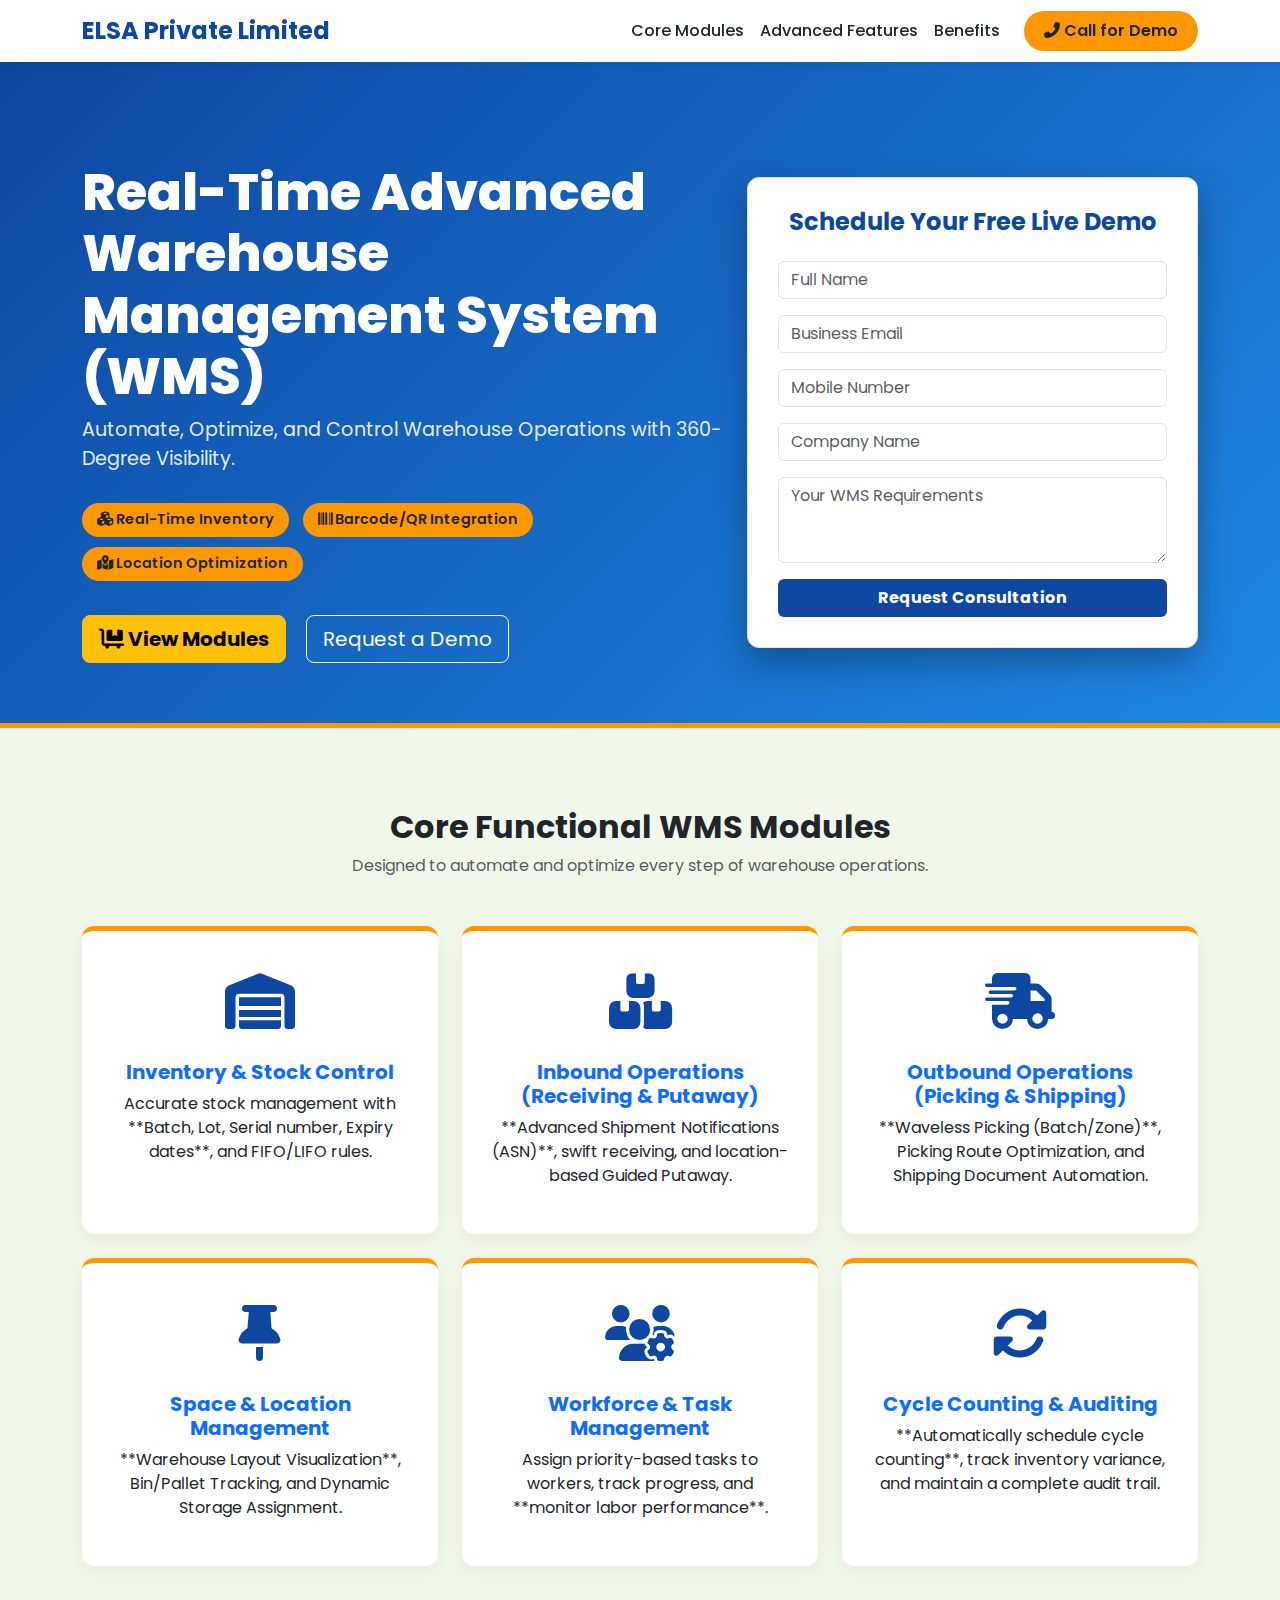
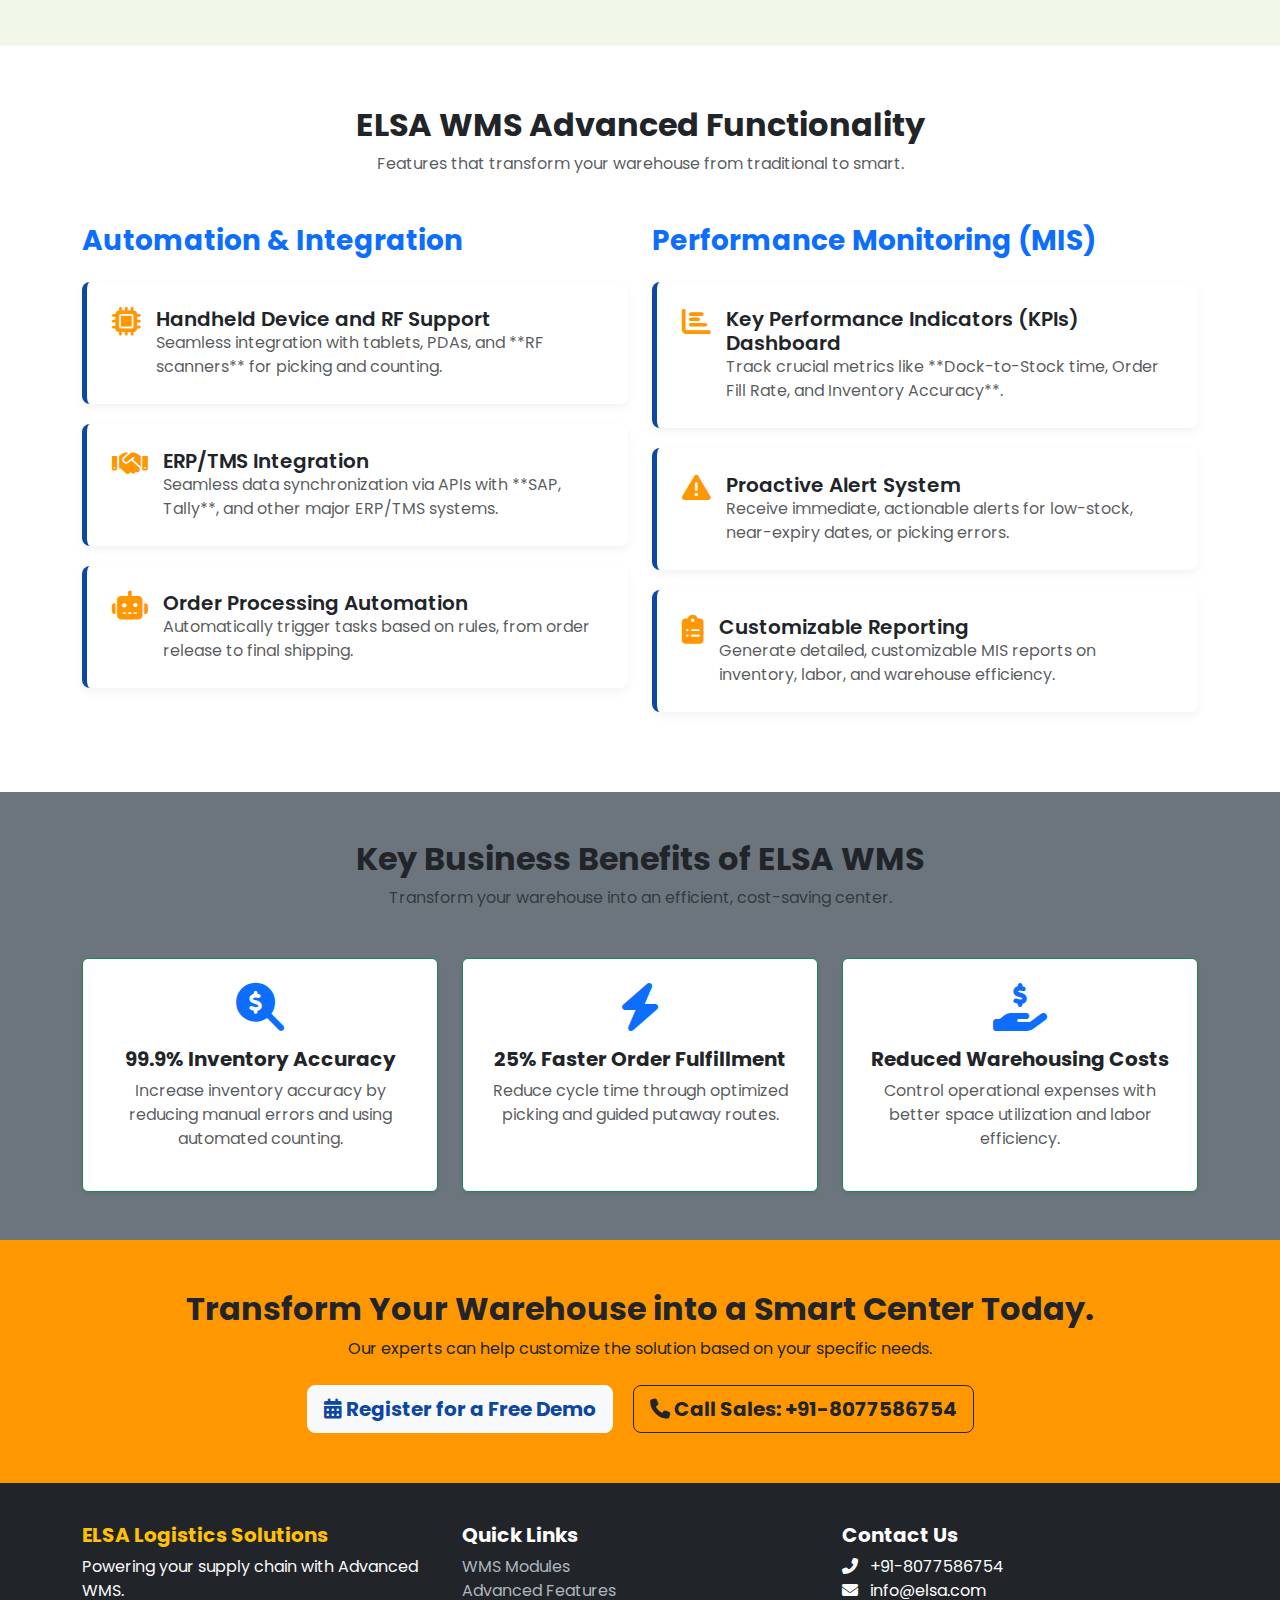
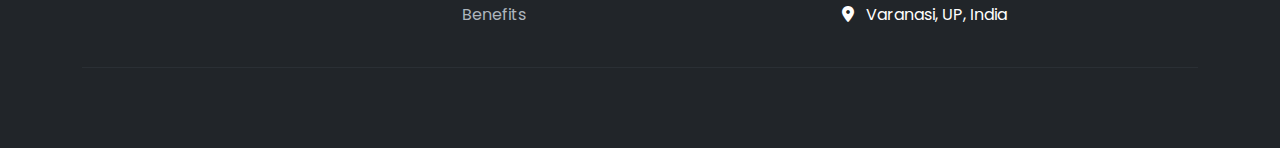
<file: templates/wms.html>
<!DOCTYPE html>
<html lang="en">
<head>
    <meta charset="utf-8">
    <meta name="viewport" content="width=device-width, initial-scale=1">
    <title>Advanced Warehouse Management System (WMS) | ELSA Private Limited</title>

    <!-- Bootstrap CSS -->
    <link href="https://cdn.jsdelivr.net/npm/bootstrap@5.3.2/dist/css/bootstrap.min.css" rel="stylesheet">
    <!-- Font Awesome Icons -->
    <link href="https://cdnjs.cloudflare.com/ajax/libs/font-awesome/6.4.0/css/all.min.css" rel="stylesheet">
    <!-- Google Font - Poppins -->
    <link href="https://fonts.googleapis.com/css2?family=Poppins:wght@400;500;600;700;800&display=swap" rel="stylesheet">

    <style>
        :root {
            --primary-color: #0d47a1; /* Darker Blue for WMS */
            --secondary-color: #f1f8e9; /* Light Greenish-Gray */
            --accent-color: #ff9800; /* Orange/Amber for highlights */
            --text-dark: #212529;
            --text-light: #6c757d;
        }

        body {
            font-family: 'Poppins', sans-serif;
            background-color: #fff;
            color: var(--text-dark);
        }

        /* --- Navbar --- */
        .navbar {
            box-shadow: 0 2px 8px rgba(0, 0, 0, 0.08);
            background-color: #fff;
        }
        .navbar-brand {
            color: var(--primary-color) !important;
            font-weight: 700;
            font-size: 1.5rem;
        }
        .nav-link {
            color: var(--text-dark) !important;
            font-weight: 500;
            transition: color 0.3s;
        }
        .nav-link:hover {
            color: var(--primary-color) !important;
        }
        .btn-call-now {
            background-color: var(--accent-color);
            color: var(--text-dark);
            font-weight: 600;
            border: none;
            padding: 8px 20px;
            border-radius: 50px;
            transition: background-color 0.3s;
        }
        .btn-call-now:hover {
            background-color: #e68900;
        }

        /* --- Hero Section --- */
        .hero-section {
            background: linear-gradient(135deg, var(--primary-color) 0%, #1e88e5 100%);
            color: #fff;
            padding: 100px 0 60px 0;
            border-bottom: 5px solid var(--accent-color);
        }
        .hero-title {
            font-weight: 800;
            font-size: 3.2rem;
        }
        .hero-subtitle {
            font-size: 1.2rem;
            margin-bottom: 30px;
            color: rgba(255, 255, 255, 0.9);
        }
        .hero-feature-pill {
            display: inline-block;
            background-color: var(--accent-color);
            color: var(--text-dark);
            padding: 6px 15px;
            border-radius: 50px;
            font-size: 0.9rem;
            font-weight: 600;
            margin-right: 10px;
            margin-bottom: 10px;
        }
        .contact-form-card {
            background-color: #fff;
            border: 1px solid #dee2e6;
            border-radius: 12px;
            padding: 30px;
            box-shadow: 0 15px 35px rgba(0, 0, 0, 0.3);
        }
        .contact-form-card h4 {
            color: var(--primary-color);
        }
        .form-control:focus {
            border-color: var(--accent-color);
            box-shadow: 0 0 0 0.25rem rgba(255, 152, 0, 0.25);
        }

        /* --- Modules Section --- */
        .modules-section {
            padding: 80px 0;
            background-color: var(--secondary-color);
        }
        .module-card {
            border: none;
            border-radius: 12px;
            transition: transform 0.3s, box-shadow 0.3s;
            background-color: #fff;
            box-shadow: 0 5px 15px rgba(0,0,0,0.05);
            height: 100%;
            padding: 30px;
            text-align: center;
            border-top: 5px solid var(--accent-color);
        }
        .module-card:hover {
            transform: translateY(-5px);
            box-shadow: 0 10px 25px rgba(0,0,0,0.15);
            border-top-color: var(--primary-color);
        }
        .module-icon {
            font-size: 3.5rem;
            color: var(--primary-color);
            margin-bottom: 15px;
        }

        /* --- Detailed Features Section --- */
        .detailed-features {
            padding: 60px 0;
        }
        .feature-box {
            background-color: #fff;
            padding: 25px;
            border-radius: 8px;
            box-shadow: 0 4px 10px rgba(0,0,0,0.05);
            margin-bottom: 20px;
            border-left: 5px solid var(--primary-color);
            transition: all 0.3s;
        }
        .feature-box:hover {
            box-shadow: 0 8px 15px rgba(0,0,0,0.1);
        }
        .feature-box i {
            color: var(--accent-color);
            font-size: 1.8rem;
            margin-right: 15px;
        }
        .feature-box h5 {
            color: var(--text-dark);
            font-weight: 600;
            margin: 0;
        }

        /* --- CTA Section --- */
        .cta-section {
            background-color: var(--accent-color);
            padding: 50px 0;
            color: var(--text-dark);
        }
        .cta-section .btn-light {
             color: var(--primary-color);
             font-weight: bold;
        }

        /* --- Footer --- */
        footer {
            background: var(--text-dark);
            color: #fff;
            padding: 40px 0;
        }
        footer a {
            color: #adb5bd;
            text-decoration: none;
            transition: color 0.3s;
        }
        footer a:hover {
            color: #fff;
        }
    </style>
</head>
<body>

<!-- Navigation Bar -->
<nav class="navbar navbar-expand-lg sticky-top">
    <div class="container">
        <a class="navbar-brand" href="index.html">ELSA Private Limited</a>
        <button class="navbar-toggler" type="button" data-bs-toggle="collapse" data-bs-target="#navbarNav">
            <span class="navbar-toggler-icon"></span>
        </button>
        <div class="collapse navbar-collapse" id="navbarNav">
            <ul class="navbar-nav ms-auto mb-2 mb-lg-0 align-items-lg-center">
                <li class="nav-item"><a class="nav-link" href="#modules">Core Modules</a></li>
                <li class="nav-item"><a class="nav-link" href="#features">Advanced Features</a></li>
                <li class="nav-item"><a class="nav-link" href="#benefits">Benefits</a></li>
                <li class="nav-item">
                    <a href="tel:+919811808342" class="btn btn-call-now ms-lg-3"><i class="fas fa-phone-alt"></i> Call for Demo</a>
                </li>
            </ul>
        </div>
    </div>
</nav>

<!-- Hero Section & Contact Form -->
<section class="hero-section">
    <div class="container">
        <div class="row align-items-center">
            <div class="col-lg-7 text-lg-start text-center mb-5 mb-lg-0">
                <h1 class="hero-title">Real-Time Advanced <br>Warehouse Management System (WMS)</h1>
                <p class="hero-subtitle">Automate, Optimize, and Control Warehouse Operations with 360-Degree Visibility.</p>

                <div class="mb-4">
                    <span class="hero-feature-pill"><i class="fas fa-cubes"></i> Real-Time Inventory</span>
                    <span class="hero-feature-pill"><i class="fas fa-barcode"></i> Barcode/QR Integration</span>
                    <span class="hero-feature-pill"><i class="fas fa-map-marked-alt"></i> Location Optimization</span>
                </div>

                <a href="#modules" class="btn btn-warning btn-lg me-3 fw-bold"><i class="fas fa-dolly-flatbed"></i> View Modules</a>
                <a href="#contact" class="btn btn-outline-light btn-lg">Request a Demo</a>
            </div>
            <div class="col-lg-5">
                <div class="contact-form-card" id="contact">
                    <h4 class="text-center mb-4 fw-bold">Schedule Your Free Live Demo</h4>
                    <form>
                        <div class="mb-3"><input type="text" class="form-control" placeholder="Full Name" required></div>
                        <div class="mb-3"><input type="email" class="form-control" placeholder="Business Email" required></div>
                        <div class="mb-3"><input type="tel" class="form-control" placeholder="Mobile Number" required></div>
                        <div class="mb-3"><input type="text" class="form-control" placeholder="Company Name" required></div>
                        <div class="mb-3">
                            <textarea class="form-control" rows="3" placeholder="Your WMS Requirements"></textarea>
                        </div>
                        <button type="submit" class="btn w-100 fw-bold" style="background-color: var(--primary-color); color: white;">Request Consultation</button>
                    </form>
                </div>
            </div>
        </div>
    </div>
</section>

<!-- Core Modules Section -->
<section id="modules" class="modules-section">
    <div class="container">
        <div class="text-center mb-5">
            <h2 class="fw-bold">Core Functional WMS Modules</h2>
            <p class="text-muted">Designed to automate and optimize every step of warehouse operations.</p>
        </div>
        <div class="row g-4">
            <!-- Module 1: Inventory & Stock Control -->
            <div class="col-md-4">
                <div class="module-card">
                    <div class="module-icon"><i class="fas fa-warehouse"></i></div>
                    <h5 class="fw-bold text-primary">Inventory & Stock Control</h5>
                    <p>Accurate stock management with **Batch, Lot, Serial number, Expiry dates**, and FIFO/LIFO rules.</p>
                </div>
            </div>
            <!-- Module 2: Inbound Operations -->
            <div class="col-md-4">
                <div class="module-card">
                    <div class="module-icon"><i class="fas fa-boxes"></i></div>
                    <h5 class="fw-bold text-primary">Inbound Operations (Receiving & Putaway)</h5>
                    <p>**Advanced Shipment Notifications (ASN)**, swift receiving, and location-based Guided Putaway.</p>
                </div>
            </div>
            <!-- Module 3: Outbound Operations -->
            <div class="col-md-4">
                <div class="module-card">
                    <div class="module-icon"><i class="fas fa-shipping-fast"></i></div>
                    <h5 class="fw-bold text-primary">Outbound Operations (Picking & Shipping)</h5>
                    <p>**Waveless Picking (Batch/Zone)**, Picking Route Optimization, and Shipping Document Automation.</p>
                </div>
            </div>
            <!-- Module 4: Space & Location Management -->
            <div class="col-md-4">
                <div class="module-card">
                    <div class="module-icon"><i class="fas fa-thumbtack"></i></div>
                    <h5 class="fw-bold text-primary">Space & Location Management</h5>
                    <p>**Warehouse Layout Visualization**, Bin/Pallet Tracking, and Dynamic Storage Assignment.</p>
                </div>
            </div>
            <!-- Module 5: Workforce & Tasking -->
            <div class="col-md-4">
                <div class="module-card">
                    <div class="module-icon"><i class="fas fa-users-cog"></i></div>
                    <h5 class="fw-bold text-primary">Workforce & Task Management</h5>
                    <p>Assign priority-based tasks to workers, track progress, and **monitor labor performance**.</p>
                </div>
            </div>
            <!-- Module 6: Auditing & Cycle Counting -->
            <div class="col-md-4">
                <div class="module-card">
                    <div class="module-icon"><i class="fas fa-sync-alt"></i></div>
                    <h5 class="fw-bold text-primary">Cycle Counting & Auditing</h5>
                    <p>**Automatically schedule cycle counting**, track inventory variance, and maintain a complete audit trail.</p>
                </div>
            </div>
        </div>
    </div>
</section>

<!-- Detailed Features Section (Advanced Functionality) -->
<section id="features" class="detailed-features">
    <div class="container">
        <div class="text-center mb-5">
            <h2 class="fw-bold">ELSA WMS Advanced Functionality</h2>
            <p class="text-muted">Features that transform your warehouse from traditional to smart.</p>
        </div>

        <div class="row g-4">
            <div class="col-lg-6">
                <h3 class="fw-bold text-primary mb-4">Automation & Integration</h3>

                <div class="feature-box d-flex align-items-start">
                    <i class="fas fa-microchip"></i>
                    <div>
                        <h5>Handheld Device and RF Support</h5>
                        <p class="text-muted mb-0">Seamless integration with tablets, PDAs, and **RF scanners** for picking and counting.</p>
                    </div>
                </div>

                <div class="feature-box d-flex align-items-start">
                    <i class="fas fa-handshake"></i>
                    <div>
                        <h5>ERP/TMS Integration</h5>
                        <p class="text-muted mb-0">Seamless data synchronization via APIs with **SAP, Tally**, and other major ERP/TMS systems.</p>
                    </div>
                </div>

                <div class="feature-box d-flex align-items-start">
                    <i class="fas fa-robot"></i>
                    <div>
                        <h5>Order Processing Automation</h5>
                        <p class="text-muted mb-0">Automatically trigger tasks based on rules, from order release to final shipping.</p>
                    </div>
                </div>
            </div>

            <div class="col-lg-6">
                <h3 class="fw-bold text-primary mb-4">Performance Monitoring (MIS)</h3>

                <div class="feature-box d-flex align-items-start">
                    <i class="fas fa-chart-bar"></i>
                    <div>
                        <h5>Key Performance Indicators (KPIs) Dashboard</h5>
                        <p class="text-muted mb-0">Track crucial metrics like **Dock-to-Stock time, Order Fill Rate, and Inventory Accuracy**.</p>
                    </div>
                </div>

                <div class="feature-box d-flex align-items-start">
                    <i class="fas fa-exclamation-triangle"></i>
                    <div>
                        <h5>Proactive Alert System</h5>
                        <p class="text-muted mb-0">Receive immediate, actionable alerts for low-stock, near-expiry dates, or picking errors.</p>
                    </div>
                </div>

                <div class="feature-box d-flex align-items-start">
                    <i class="fas fa-clipboard-list"></i>
                    <div>
                        <h5>Customizable Reporting</h5>
                        <p class="text-muted mb-0">Generate detailed, customizable MIS reports on inventory, labor, and warehouse efficiency.</p>
                    </div>
                </div>
            </div>
        </div>
    </div>
</section>

<!-- WMS Benefits Section -->
<section id="benefits" class="py-5 bg-secondary">
    <div class="container">
        <div class="text-center mb-5">
            <h2 class="fw-bold">Key Business Benefits of ELSA WMS</h2>
            <p class="text-muted">Transform your warehouse into an efficient, cost-saving center.</p>
        </div>
        <div class="row g-4 text-center">
            <!-- Benefit 1: Accuracy -->
            <div class="col-lg-4 col-sm-6">
                <div class="p-4 bg-white rounded shadow-sm h-100 border border-success">
                    <i class="fas fa-search-dollar fa-3x text-primary mb-3"></i>
                    <h5 class="fw-bold">99.9% Inventory Accuracy</h5>
                    <p class="text-muted">Increase inventory accuracy by reducing manual errors and using automated counting.</p>
                </div>
            </div>
            <!-- Benefit 2: Speed -->
            <div class="col-lg-4 col-sm-6">
                <div class="p-4 bg-white rounded shadow-sm h-100 border border-success">
                    <i class="fas fa-bolt fa-3x text-primary mb-3"></i>
                    <h5 class="fw-bold">25% Faster Order Fulfillment</h5>
                    <p class="text-muted">Reduce cycle time through optimized picking and guided putaway routes.</p>
                </div>
            </div>
            <!-- Benefit 3: Cost -->
            <div class="col-lg-4 col-sm-6">
                <div class="p-4 bg-white rounded shadow-sm h-100 border border-success">
                    <i class="fas fa-hand-holding-usd fa-3x text-primary mb-3"></i>
                    <h5 class="fw-bold">Reduced Warehousing Costs</h5>
                    <p class="text-muted">Control operational expenses with better space utilization and labor efficiency.</p>
                </div>
            </div>
        </div>
    </div>
</section>

<!-- Call to Action -->
<section class="cta-section text-center">
    <div class="container">
        <h2 class="fw-bold">Transform Your Warehouse into a Smart Center Today.</h2>
        <p class="mb-4">Our experts can help customize the solution based on your specific needs.</p>
        <a href="#contact" class="btn btn-light btn-lg fw-bold me-3"><i class="fas fa-calendar-alt"></i> Register for a Free Demo</a>
        <a href="tel:+919811808342" class="btn btn-outline-dark btn-lg fw-bold"><i class="fas fa-phone"></i> Call Sales: +91-8077586754</a>
    </div>
</section>

<!-- Footer -->
<footer>
    <div class="container">
        <div class="row">
            <div class="col-lg-4 mb-4 mb-lg-0">
                <h5 class="text-warning fw-bold">ELSA Logistics Solutions</h5>
                <p class="text-light">Powering your supply chain with Advanced WMS.</p>
            </div>
            <div class="col-lg-4 mb-4 mb-lg-0">
                <h5 class="fw-bold">Quick Links</h5>
                <ul class="list-unstyled">
                    <li><a href="#modules">WMS Modules</a></li>
                    <li><a href="#features">Advanced Features</a></li>
                    <li><a href="#benefits">Benefits</a></li>
                </ul>
            </div>
            <div class="col-lg-4">
                <h5 class="fw-bold">Contact Us</h5>
                <ul class="list-unstyled">
                    <li><i class="fas fa-phone-alt me-2"></i> +91-8077586754</li>
                    <li><i class="fas fa-envelope me-2"></i> info@elsa.com</li>
                    <li><i class="fas fa-map-marker-alt me-2"></i> Varanasi, UP, India</li>
                </ul>
            </div>
        </div>
        <hr class="mt-4 mb-3" style="border-color: #495057;">
        <div class="text-center">
            <p class="mb-0 text-muted">© 2025 ELSA Private Limited. All Rights Reserved.</p>
        </div>
    </div>
</footer>

<!-- Bootstrap JS Bundle -->
<script src="https://cdn.jsdelivr.net/npm/bootstrap@5.3.2/dist/js/bootstrap.bundle.min.js"></script>

</body>
</html>
</file>
